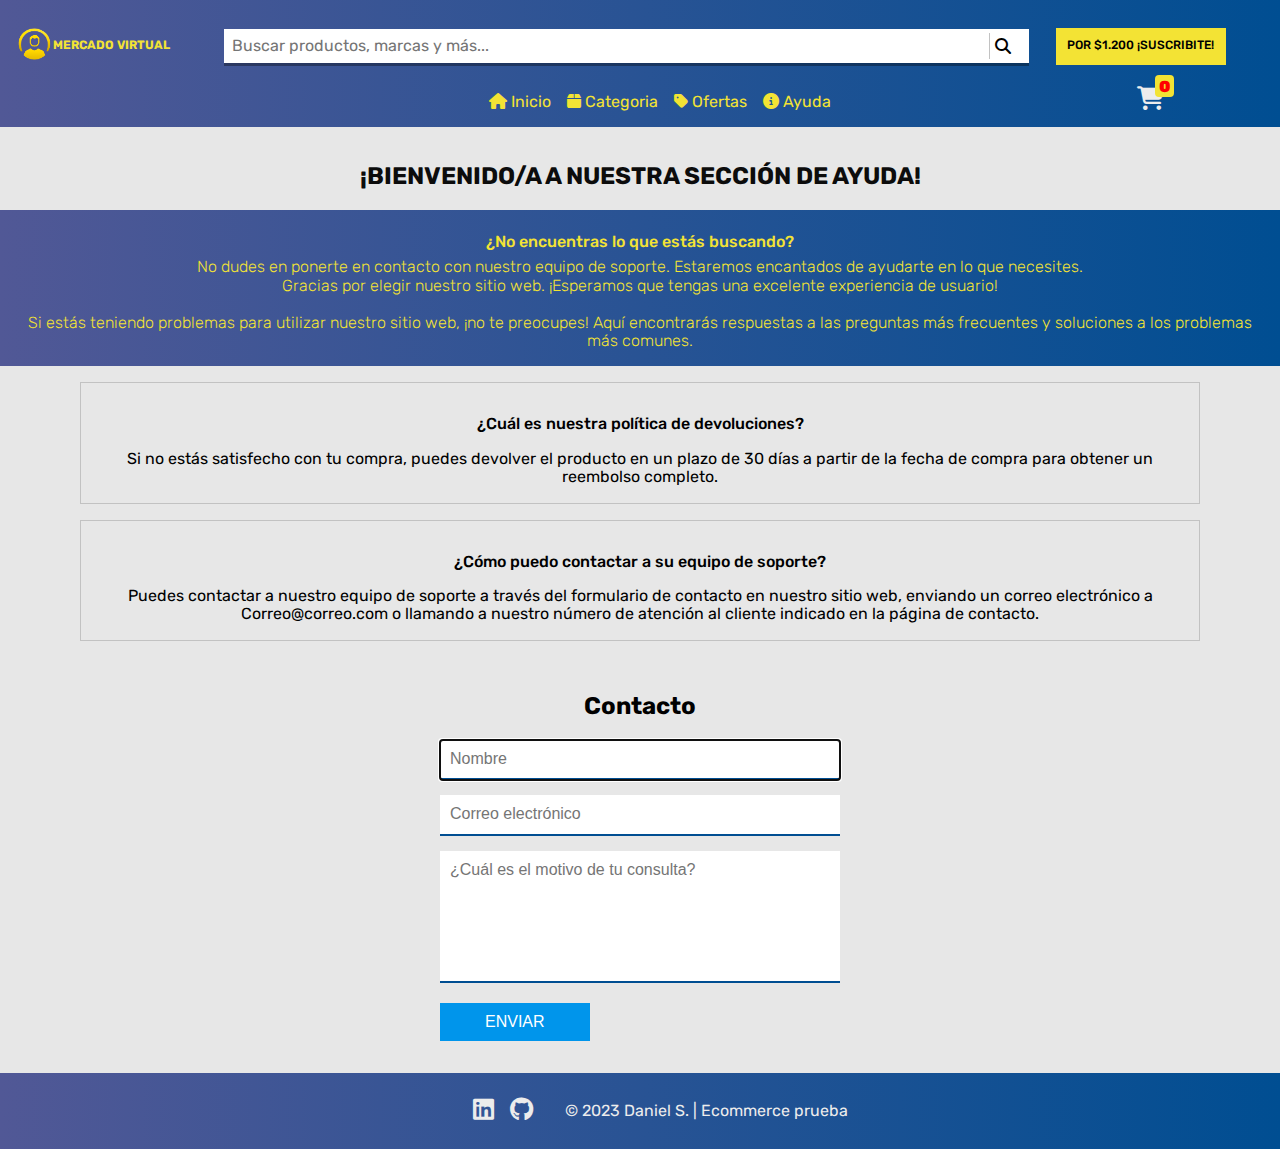
<file: ayuda.html>
<!DOCTYPE html>
<html lang="es">
<head>
    <meta charset="UTF-8">
    <meta http-equiv="X-UA-Compatible" content="IE=edge">
    <meta name="viewport" content="width=device-width, initial-scale=1.0">
    <title>Mercado Virtual</title>
    
    <!-- css -->
    <link rel="stylesheet" href="https://cdnjs.cloudflare.com/ajax/libs/font-awesome/6.4.0/css/all.min.css">
    <link rel="stylesheet" href="./css/normalize.css">
    <link rel="stylesheet" href="./css/style.css">
    <link rel="stylesheet" href="./css/ayuda.css">

</head>
<body>
    <header class="header">
        <div class="header-container">
            <div class="header-logo">
                <a href="./index.html">
                    <img class="nav-logo" src="./img/logo.png" alt="Logo">
                </a>
                    <h4 class="nav-name-logo">Mercado Virtual</h4>
            </div>
            <div class="header-nav-search">
                <input type="text" class="nav-search-imput" placeholder="Buscar productos, marcas y más...">
                <i class="fa-solid fa-magnifying-glass"></i>
            </div>
            <div class="header-nav-publicidad">
                <p>Por <span>$1.200</span> ¡Suscribite! </p>
            </div>
            <div class="nav-menu">
                <ul class="nav-menu-list">
                    <li class="nav-menu-item">
                        <a href="./index.html"><i class="fa-solid fa-house"></i> Inicio</a>
                    </li>
                    <li class="nav-menu-item">
                        <a href="./categoria.html"><i class="fa-solid fa-box"></i> Categoria</a>
                    </li>
                        
                    <li class="nav-menu-item">
                            <a href="./ofertas.html"><i class="fa-solid fa-tag"></i> Ofertas</a>
                    </li>
                    <li class="nav-menu-item">
                        <a href= "./ayuda.html"><i class="fa-solid fa-circle-info"></i> Ayuda</a>
                    </li>
                </ul>
            </div>
            <div class="nav-header-plus-menu">
                <div class="nav-headerplus-container">
                    <a href="./carrito.html"><i class="fa-solid fa-cart-shopping fa-xl btn-carrito"><span id="numero" class="cantidad">0</span></i></a>
                </div>
            </div>
            <div class="nav-menu-tablet">
                <i class="fa-solid fa-bars" id="open-menu"></i>
                <i class="fa-solid fa-xmark" id="close-menu"></i>
            </div>
        </div>

    </header>

        <!-- -- Image slider start 
        <div class="slider">
            <div class="sliders">
                -- Radio buttons start 
                <input type="radio" name="radio-btn" id="radio1">
                <input type="radio" name="radio-btn" id="radio2">
                <input type="radio" name="radio-btn" id="radio3">
                -- Radio buttons end 
                -- Slider images start 
                <div class="slide item1">
                    <img src="./img/Banner/Banner1.jpg" alt="banner1">
                </div>
                <div class="slide item2">
                    <img src="./img/Banner/banner2.jpg" alt="banner2">
                </div>
                <div class="slide item3">
                    <img src="./img/Banner/banner3.jpg" alt="banner3">
                </div>
                -- Slider images end 
                -- Automatic navigation start 
                <div class="navigation-auto">
                    <div class="auto-1"></div>
                    <div class="auto-2"></div>
                    <div class="auto-3"></div>
                </div>
                -- Automatic navigation end 
            </div>
            -- Manual navigation start 
            <div class="navigation-manual">
                <label for="radio1" class="manual-btn"></label>
                <label for="radio2" class="manual-btn"></label>
                <label for="radio3" class="manual-btn"></label>
            </div>
            -- Manual navigation end 
        </div>
        -- Image slider end  -->

    <main>
        <h2 class="titulo-principal-ayuda">¡Bienvenido/a a nuestra sección de ayuda!</h2>
        <div class="preguntas-soluciones">
            <p class="txt1">
                <span>¿No encuentras lo que estás buscando?</span><br> No dudes en ponerte en contacto con nuestro equipo de soporte. Estaremos encantados de ayudarte en lo que necesites.<br>
                Gracias por elegir nuestro sitio web. ¡Esperamos que tengas una excelente experiencia de usuario!<br><br>
                Si estás teniendo problemas para utilizar nuestro sitio web, ¡no te preocupes! Aquí encontrarás respuestas a las preguntas más frecuentes y soluciones a los problemas más comunes.
            </p>
            <div class="container-respuestas">
                <div class="preguntas-respuestas">
                    <p class="txt2">¿Cuál es nuestra política de devoluciones?<br></p>
                        <span class="respuesta">Si no estás satisfecho con tu compra, puedes devolver el producto en un plazo de 30 días a partir de la fecha de compra para obtener un reembolso completo.</span> 
                </div>
                <div class="preguntas-respuestas">
                    <p class="txt2"> ¿Cómo puedo contactar a su equipo de soporte?<br></p>
                        <span class="respuesta">Puedes contactar a nuestro equipo de soporte a través del formulario de contacto en nuestro sitio web, enviando un correo electrónico a <span>Correo@correo.com</span> o llamando a nuestro número de atención al cliente indicado en la página de contacto.</span> 
                </div>

            </div>
        </div>
        <section class="formcontato">
                <div class="formcontato__text">
                    <h2 class="formcontato__title">Contacto</h2>
                    <form>	
                        <input name="nombre" type="text" placeholder="Nombre" maxlength="30" pattern="[a-zA-Z0-9]+" required autofocus/>
                        <input name="email" type="email" placeholder="Correo electrónico" required />	
                        <textarea name="consulta" placeholder="¿Cuál es el motivo de tu consulta?" rows="6" required></textarea>
                        <button id="enviar" name="enviar" type="submit" class="btn">ENVIAR</button>
                    </form>	
                </div>
            </div>
        </section>
    </main>
    </section>
    <footer class="footer">
        <ul class="icons-footer">
            <li icon-footer><i class="fa-brands fa-linkedin"></i></li>
            <li icon-footer><i class="fa-brands fa-github"></i></li>
        </ul>
        <p class="text-footer">&#169; 2023 Daniel S. |  Ecommerce prueba</p>
    </footer>
    <script src="./js/carrito.js"></script>
    <script src="./js/menu.js"></script>
</body>
</html>
</file>
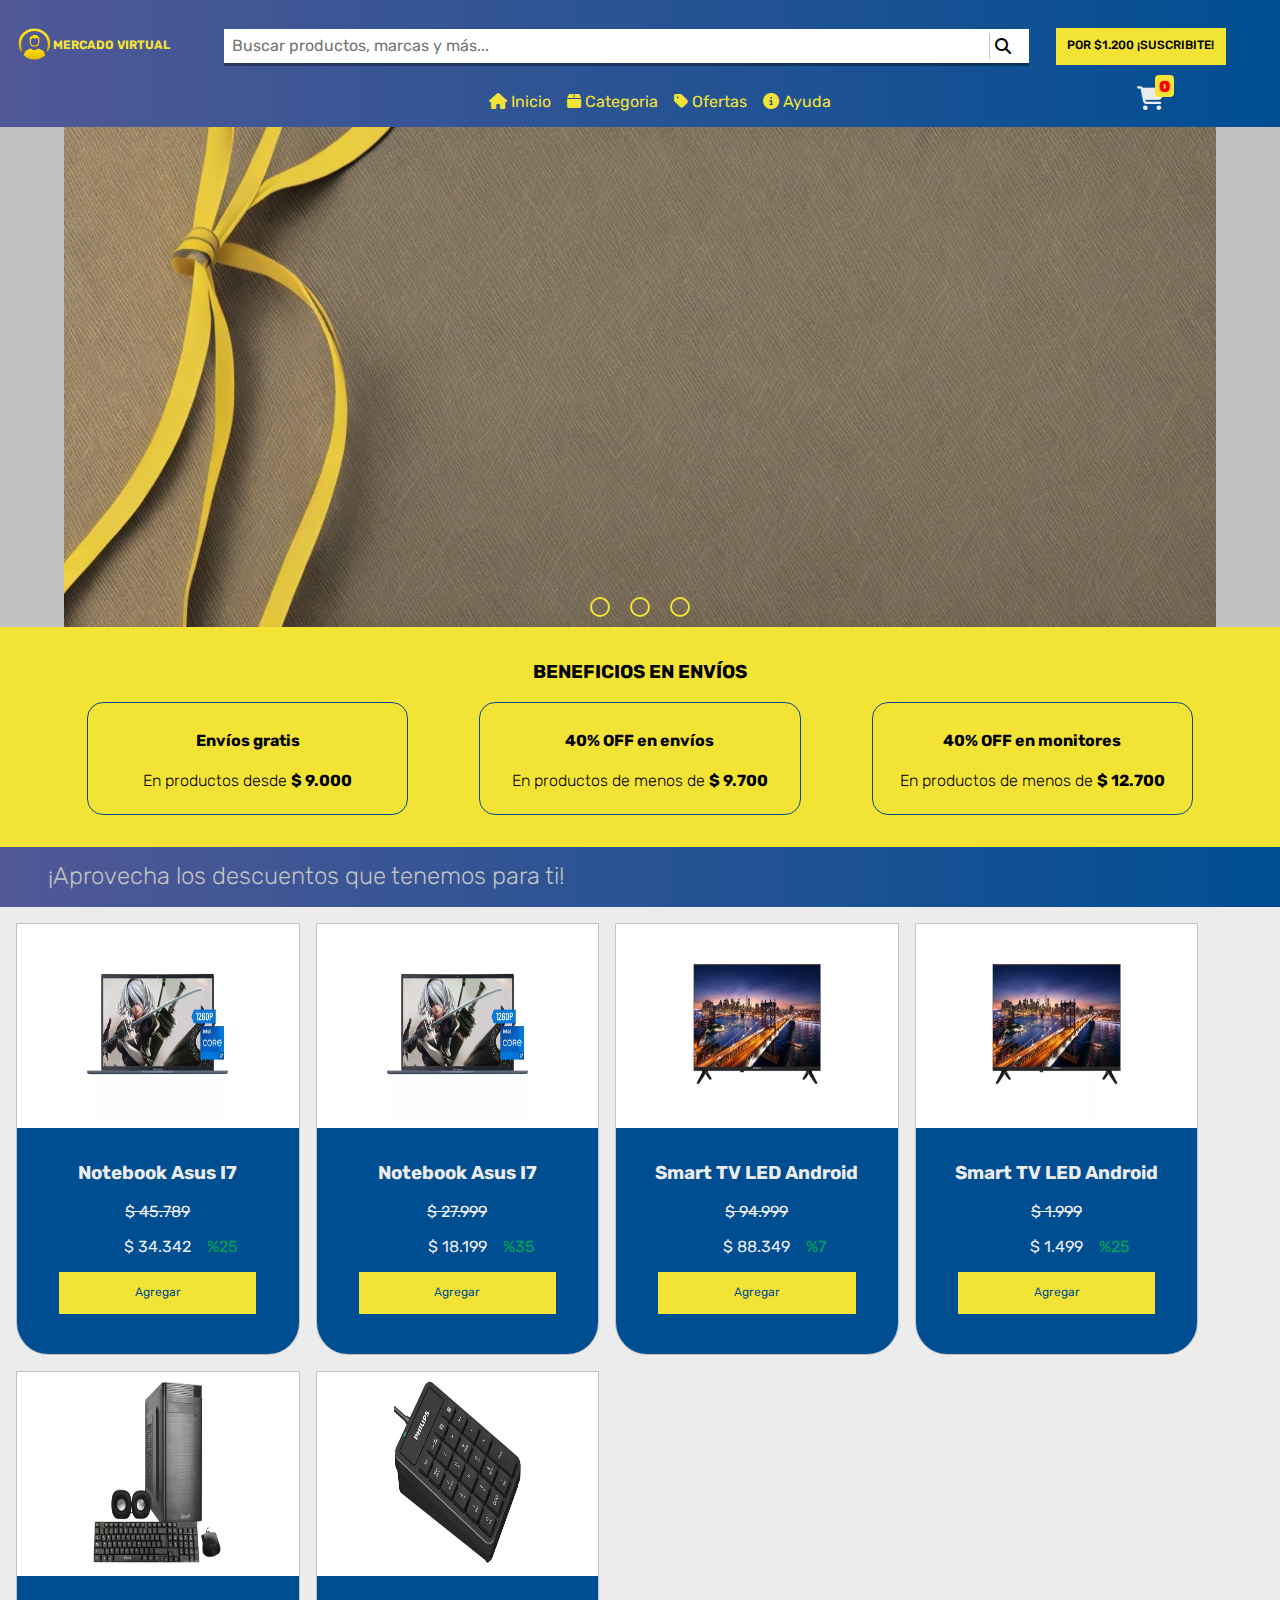
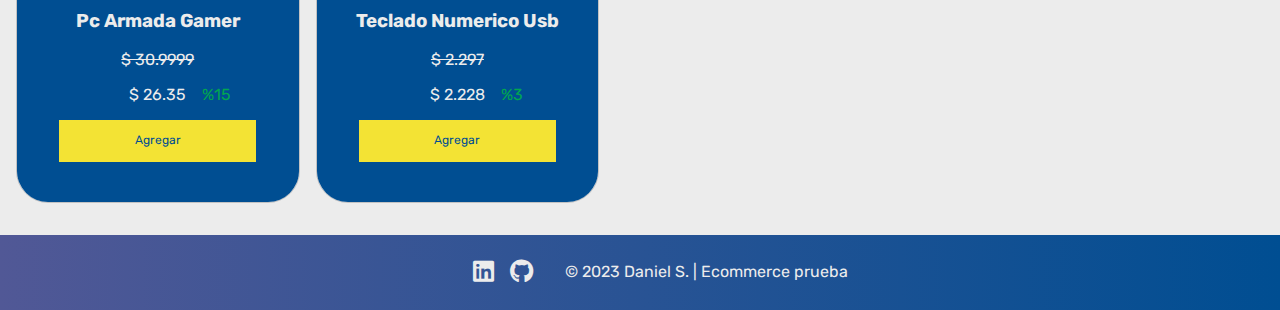
<file: ofertas.html>
<!DOCTYPE html>
<html lang="es">
<head>
    <meta charset="UTF-8">
    <meta http-equiv="X-UA-Compatible" content="IE=edge">
    <meta name="viewport" content="width=device-width, initial-scale=1.0">
    <title>Mercado Virtual</title>
    
    <!-- css -->
    <link rel="stylesheet" href="https://cdnjs.cloudflare.com/ajax/libs/font-awesome/6.4.0/css/all.min.css">
    <link rel="stylesheet" href="./css/normalize.css">
    <link rel="stylesheet" href="./css/style.css">
</head>
<body>
    <header class="header">
        <div class="header-container">
            <div class="header-logo">
                <a href="./index.html">
                    <img class="nav-logo" src="./img/logo.png" alt="Logo">
                </a>
                    <h4 class="nav-name-logo">Mercado Virtual</h4>
            </div>
            <div class="header-nav-search">
                <input type="text" class="nav-search-imput" placeholder="Buscar productos, marcas y más...">
                <i class="fa-solid fa-magnifying-glass"></i>
            </div>
            <div class="header-nav-publicidad">
                <p>Por <span>$1.200</span> ¡Suscribite! </p>
            </div>
            <div class="nav-menu">
                <ul class="nav-menu-list">
                    <li class="nav-menu-item">
                        <a href="./index.html"><i class="fa-solid fa-house"></i> Inicio</a>
                    </li>
                    <li class="nav-menu-item">
                        <a href="./categoria.html"><i class="fa-solid fa-box"></i> Categoria</a>
                    </li>
                        
                    <li class="nav-menu-item">
                            <a href="./ofertas.html"><i class="fa-solid fa-tag"></i> Ofertas</a>
                    </li>
                    <li class="nav-menu-item">
                        <a href= "./ayuda.html"><i class="fa-solid fa-circle-info"></i> Ayuda</a>
                    </li>
                </ul>
            </div>

            <div class="nav-header-plus-menu">
                <div class="nav-headerplus-container">
                    <a href="./carrito.html"><i class="fa-solid fa-cart-shopping fa-xl btn-carrito"><span id="numero" class="cantidad">0</span></i></a>

                </div>
            </div>
            <div class="nav-menu-tablet">
                <i class="fa-solid fa-bars" id="open-menu"></i>
                <i class="fa-solid fa-xmark" id="close-menu"></i>
            </div>
        </div>

    </header>

    <div class="slider-container">

    </div>
    <div class="anuncio-promo">
        <h3>Beneficios en envíos</h3>
        <div class="items-container">
            <div class="promo-envio-items item1">
                <h4>Envíos gratis</h4>
                <p>En productos desde <span>$ 9.000</span></p>
            </div>
            <div class="promo-envio-items item2">
                <h4>40% OFF en envíos</h4>
                <p>En productos de menos de <span>$ 9.700</span></p>
            </div>
            <div class="promo-envio-items item2">
                <h4>40% OFF en monitores</h4>
                <p>En productos de menos de <span>$ 12.700</span></p>
            </div>
        </div>
    </div>
    <main>
        <h2 id="titulo-principal" class="titulo-principal">¡Aprovecha los descuentos que tenemos para ti!</h2>
        <div id="oferta" class="container-productos-descuento">
            <!-- <div class="producto">
                <img class="producto-img" clas src="./img/Tecnologia/Computadoras/1.webp" alt="">
                <div class="producto-detalles">
                    <h3 class="produto-titulo">Notebook Aaasus I7 Vivobook 15</h3>
                    <p class="producto-precio"> $365.499</p>
                    <button class="producto-agregar" id="${producto.id}">Agregar</button>
                </div>
            </div>   Fin producto -->
        </div>
    </main>
    <footer class="footer">
        <ul class="icons-footer">
            <li icon-footer><i class="fa-brands fa-linkedin"></i></li>
            <li icon-footer><i class="fa-brands fa-github"></i></li>
        </ul>
        <p class="text-footer">&#169; 2023 Daniel S. |  Ecommerce prueba</p>
    </footer>
    <script src="./js/main.js"></script>
    <script src="./js/menu.js"></script>
    <script src="./js/filtroCategoria.js"></script>

</body>
</html>
</file>
<file: css/style.css>
/* Fuente */
  @import url('https://fonts.googleapis.com/css2?family=Rubik:wght@300;400;500;600;700;800&display=swap');

  :root {
    /* Colores */
    --yellow: #f3e334;
    --white: #ececec;
    --gray:  #c2c2c2;
    --green: #00a650;
    /* Tipo */
    --rubik: 'Rubik', sans-serif;
}
/* --- --- Globales --- --- */
* {
  font-family: var(--rubik);

}

ul {
  list-style: none;
}

a {
  border: none;
  text-decoration: none;
}
input {
  border: 0;
}


.disabled {
  display: none !important;
}
body{
  min-height: 100vh;

}

/* ----------------- Header ----------------- */

 .header {
  height: 100%;
  padding: 1rem 1rem 0 1rem;
  background: -webkit-linear-gradient(to right, #515896, #004e92);
  background: linear-gradient(to right, #515896, #004e92); 
}
.header-container { 
  display: grid;
  grid-template-columns: 1fr 4fr 1fr;
  grid-template-rows: 1fr;

}
.header-logo {
  display: flex;
  align-items: center;
  text-align: center;
}
.nav-logo {
  width: 2.3rem;
  cursor: pointer;

}
.nav-name-logo {
  font-size: .75rem;
  text-transform: uppercase;
  color: var(--yellow);
  padding-right: .5rem;
}

.header-nav-search {
  display: flex;
  align-items: center;
}

.nav-search-imput {
  width: 100%;
  padding: .50rem;
  box-shadow: 0 3px 0 0 rgba(0,0,0,0.35);


}
.fa-magnifying-glass {
  position: relative;
  right: 2.5rem;
  padding: .30rem;
  border-left: 1px solid var(--gray);
}

.header-nav-publicidad {
  display: flex;
  cursor: pointer;
}

.header-nav-publicidad p {
    font-size: .75rem;
    text-transform: uppercase;
    font-weight: 500;
    background: var(--yellow);
  	color: #000000;
    border: 1px solid transparent;
    padding: .65rem;
    transition: .6s;
}
.header-nav-publicidad p:hover {
    background-color: #004e92;
    border: 1px solid var(--yellow);
    color: var(--white);
}

.nav-menu {
  display: block;
  grid-area: 2/2;
}
.nav-menu-list {
  display: flex;
  justify-content: center;
  gap: 1rem;
}
.nav-menu-item a{
  color: var(--yellow);
  cursor: pointer;
}
.nav-menu-item a:hover{
  color:  var(--gray);
  cursor: pointer;
}
.cantidad {
  color: red;
  position: relative;
  top: -1rem;
  right: .55rem;
  font-size: 1rem;
  background: var(--yellow);
  padding: .1rem .25rem;
  border-radius: .25rem;
}
.nav-menu-tablet {
  display: none;
}

.nav-header-plus-menu {
  display: flex;
  grid-area: 2/3;
  justify-content: center;
  margin-bottom: .3rem;
}
.nav-headerplus-container {
  display: flex;
  align-items: center;
  cursor: pointer;
  gap: .75rem;
}

.fa-cart-shopping {
  font-size: 1.5rem;
  color: var(--white);
}

.nav-header-plus-menu p {
  position: relative;
  right: 21px;
  bottom: 13px;
  font-size: 1rem;
  font-weight: 600;
  background: var(--yellow);
  padding: .17rem .30rem;
  border-radius: .2rem;
  color: red;
}

/* ----------------- slider-item ----------------- */

.slider-container {
  display: flex;
  justify-content: center;
  align-items: center;
  background: var(--gray);

}
.slider{
  width: 90%;
  height: 500px;
  overflow: hidden;
  object-fit: contain;
}
.sliders {
  width: 350%;
  height: 500px;
  display: flex;

}

.sliders input {
  display: none;
}
.slide {
  width: 30%;
  transition: 2s;
}

.slide img {
  width: 100%;
  height: 500px;
}

/* manual slide nav */

.navigation-manual {
  position: absolute;
  width: 90%;
  margin-top: -30px;
  display: flex;
  justify-content: center;
}

.manual-btn {
  border: 2px solid var(--yellow);
  padding: .5rem;
  border-radius: 1rem;
  cursor: pointer;
  transition: 1s;
}

.manual-btn:not(:last-child) {
  margin-right: 20px;
}

.manual-btn:hover {
  background: var(--yellow);
}

#radio1:checked ~ .item1 {
  margin-left: 0;
}
#radio2:checked ~ .item1 {
  margin-left: -30%;
}
#radio3:checked ~ .item1 {
  margin-left: -60%;
}

/* Automatic nav */

.navigation-auto {
  position: absolute;
  display: flex;
  width: 90%;
  justify-content: center;
  margin-top: 471px;
}
.navigation-auto div {
  border: 1px solid transparent;
  padding: .5rem;
  border-radius: 1rem;
  transition: 1s;
}
.navigation-auto div:not(:last-child) {
  margin-right: 22px;
}

#radio1:checked ~ .navigation-auto .auto-1 {
  background: var(--yellow);
}
#radio2:checked ~ .navigation-auto .auto-2 {
  background: var(--yellow);
}
#radio3:checked ~ .navigation-auto .auto-3 {
  background: var(--yellow);
}


/* ----------------- Promo item ----------------- */

.anuncio-promo {
  padding: 1rem ;
  background: var(--yellow);
  text-align: center;
  align-items: center;
}
.anuncio-promo h3 {
  text-transform: uppercase;
}
.items-container {
  display: flex;
  justify-content: space-evenly;
}

.promo-envio-items {
  width: 23%;
  height: 10%;
  border: 1px solid #004e92;
  padding: .5rem 1rem;
  margin-bottom: 1rem;
  border-radius: 1rem;
  transition: 1s;
;}
.promo-envio-items h4, .promo-envio-items span  {
  font-weight: 700;
  
}
.promo-envio-items p {
  font-weight: 100;
}
.promo-envio-items:hover {
  color: var(--white);
  background: #004e92;
  scale: 1.1;
}

/* ----------------- Productos----------------- */
main {
  background: #ececec;
  text-align: center;
  padding-bottom: 1rem;
}
.titulo-principal {
  padding: 1rem;
  margin: 0;
  text-align: start;
  padding-left: 3rem;
  font-weight: 300;
  color: var(--gray);
  background: -webkit-linear-gradient(to right, #515896, #004e92);
  background: linear-gradient(to right, #515896, #004e92); 
}
.container-productos,.container-productos-descuento {
  display: flex;
  margin: 1rem;
  flex-wrap: wrap;
  gap: 1rem;
  justify-content: start;
}

.producto {
  background: #fff;
  border: 1px solid var(--gray);
  transition: 1s;
  border-bottom-left-radius:  2rem;
  border-bottom-right-radius:  2rem;
  overflow: hidden;
  width: 22vw;
  height: 430px;
}
.producto:hover{
  scale: 1.04;
}
.producto-img {
  position: relative;
  width: 50%;
  height: 200px;
}
.producto-detalles {
  background: #004e92;
  padding: 1rem 0;
  padding-bottom: 6rem;
 
}

.produto-titulo {
  color: var(--white);
}
.producto-precio {
  color: var(--white);
}
.producto-agregar{
  cursor: pointer;
  width: 70%;
  font-size: .75rem;
  padding: .75rem 1rem;
  border: none;
  background: var(--yellow);
  color: #004e92;
  border: 2px solid transparent;
  transition: .45s;
}

.producto-agregar:hover{
  border: 2px solid var(--yellow);
  background: #004e92;
  color: var(--yellow);
}

.btn-verTodo {
  display: inline-block;
  background: #004e92;
  border: none;
  padding: 1rem 3rem;
  font-size:  1rem;
  font-weight: 600;
  padding-bottom: 1rem;
  text-align: center;
  transition: .65s;
  color: var(--white);
}

.btn-verTodo:hover{
  scale: 1.1;
  color: var(--yellow);
}

.subrayado {
  text-decoration:line-through;

}
.descuento{
  color: var(--green);
  font-weight: 400;
  position: absolute;
  padding-left: 1rem;
}

/* ----------------- carrito----------------- */
.contenedor-carrito {
  height: 100%;
  display: grid;
  grid-template-columns: 3fr 1fr
}
.carrito-productos{
  display: flex;
  flex-direction: column;
  margin: 1rem;
  gap: 1rem;
}

.carrito-producto{
  display: flex;
  justify-content: space-between;
  align-items: center;
  background: var(--yellow);
  color: #004e92;
  padding: 0.5rem;
  padding-right: 1.5rem;
  border-radius: 1rem;

}
.carrito-producto-imagen{
  width: 5rem;
}
.carrito-producto-titulo {
  width: 23%;
}
.container-precios {
  display: grid;
  grid-template-columns: repeat(3, 1fr);
}
.carrito-producto-cantidad {
  width: 30%;
}
.sin-descuento {
  gap: 1rem;
  margin-left: 1rem;
}
.sin-descuento .carrito-producto-precio {
  grid-column: 2/3;
}
.sin-descuento .carrito-producto-subtotal {
  grid-column: 3/4;
}
.carrito-container-cantidad {
  display: flex;
  align-items: center;
  justify-content: space-evenly;
  margin: 0 5rem;
  border-radius: 2rem;
  gap: 1rem;
  padding: 0 3rem;
  background-color: #004e92;
  color: var(--yellow);
  overflow: hidden;
}
.fa-minus, .fa-plus{
  cursor: pointer;
}
.fa-minus:hover, .fa-plus:hover{
  scale: 1.1;
  
}
.carrito-acciones{
  height: 400px;
  display: grid;
  align-items: center;
  background-color: #fff;
  margin: 1rem 0;
  padding: 1rem;
  justify-content: center;
}
.carrito-acciones-vaciar, .carrito-acciones-comprar{
  color: var(--gray);
  cursor: pointer;
  border-top-right-radius: 1rem;
  border-top-left-radius: .5rem;
  border-bottom-left-radius: 1rem;
  border-bottom-right-radius: .5rem;
  border: 1px solid transparent;
  padding: .75rem 1rem;
  background: #004e92;
  transition: .8s;

}
.carrito-acciones-comprar{
  background: #f3e334;
  font-weight: 600;
  border-color: #004e92;
  color: #004e92;
  transition: .8s;
}
.carrito-acciones-vaciar:hover, .carrito-acciones-comprar:hover{
  scale: 1.1;
}
.carrito-acciones-total {
  border-top: 1px solid red;
  border-bottom: 1px solid red;
  position: relative;
  padding: 1.6rem 1rem;
  font-weight: 600;
  bottom: 1.5rem;
  text-transform: uppercase;
}

.carrito-acciones-total p:nth-child(2){
  color: var(--yellow);
  padding: 1rem 0;
  background: #004e92;
}

.carrito-producto-eliminar {
  padding: .5rem 1.5rem;
  color: var(--white);
  background: #004e92;
  border-color: transparent;
  border-radius: .4rem;
  cursor: pointer;
  transition: .6s;
}
.carrito-producto-eliminar:hover {
  padding: .5rem 1.5rem;
  color: #004e92;
  background: transparent;
  border-color: #004e92;
  border-radius: .4rem;
}
.rebaja {
  position: relative;
}

.rebaja p{
  position: relative;
  text-decoration: line-through;
}
.con-descuento {
  font-weight: 600;
  margin: 0 .75rem;
}
.sin-descuento {
  width: 20%;
}

/* ----------------- footer----------------- */

.footer {
  left: 0;
  bottom: 0;
  width: 100%;

  display: flex;
  align-items: center;
  justify-content: center;
  gap: 2rem;
  background: -webkit-linear-gradient(to right, #515896, #004e92);
  background: linear-gradient(to right, #515896, #004e92); 
}
.icons-footer {
  display: flex;
  gap: 1rem;
  font-size: 1.5rem;
  cursor: pointer;
  color: var(--white);
}
.text-footer{
  color: var(--white);
}

/* Responsive tablet */

/*Tablet*/
@media (max-width: 991.98px) {
  .header-logo {
    gap: 0;
  }
  .slider {
    height: 300px;
  }
  .navigation-manual {
    margin-top: -230px;
  }
  .navigation-auto {
    margin-top: 271px;
  }

  /* Container promo */

  .promo-envio-items {
    height: auto;
  }
  /* Productos */
  .container-productos {
    grid-template-columns: repeat(2, 1fr);
    gap: 1rem;
  }
  .producto {
    width: 100%;
    height: 370px;
  }
  .producto-img {
    width: 150px;
  }
  .descuento{
    font-size: .75rem;
    padding-left: .25rem;
  }
  /* Carrito */
  .carrito-acciones{
    display: flex;
    flex-direction: column;
    padding: 1rem;

  }
  .contenedor-carrito {
    display: block;
  }
  .carrito-producto{
    display: grid;
    grid-template-columns: 1fr 1fr;
    background: #004e92;
    color: var(--white);
    margin-bottom: 1rem;
    align-self: center;
  }
  .carrito-producto-imagen{
    width: 12.4rem;
    position: relative;
    left: .4rem;
    bottom: .5rem;
    border-bottom-left-radius: 2rem;
    border-bottom-right-radius: 2rem;
  }
  .carrito-producto-titulo ,.carrito-producto-cantidad , .carrito-producto-precio , .carrito-producto-subtotal  {
    font-weight: 600;
    width: 100%;
  }
  .carrito-producto-titulo small,.carrito-producto-cantidad small, .carrito-producto-precio small, .carrito-producto-subtotal small {
    color: var(--yellow);
  }
  .carrito-producto-titulo h3 ,.carrito-producto-cantidad p , .carrito-producto-precio p , .carrito-producto-subtotal p{
    margin: .6rem;
    font-size: 1.2rem;
  }
  .container-precios {
    grid-template-columns: repeat(2, 1fr);
    place-items: center;
  }
  .con-descuento {
    color: var(--green);
  }

  .carrito-producto-precio {
    grid-column: 1/2;
  }
  .carrito-producto-subtotal {
    grid-column: 2/2;
  }
  .carrito-producto-eliminar {
    padding: 0.5rem 1.5rem;
    color: var(--white);
    grid-column: 1;
    background: transparent;
    border-color: var(--yellow);
    border-radius: 0.4rem;
    cursor: pointer;
    transition: .6s;
  }
  .carrito-producto-eliminar:hover {
    padding: .5rem 1.5rem;
    color: #000000;
    background: var(--yellow);
    border-color: transparent;
    border-radius: .4rem;
  }
  .carrito-acciones{
    padding: 1rem;
    display: flex;
    margin: 2rem 11rem;
    justify-content: center;
    gap: 2rem;
  }
  .carrito-acciones-total {
    margin: 0;
    padding: 0;
  }
  
  .carrito-producto-cantidad {
    display: flex;
    grid-column: 2/2;
    grid-row: 3/3;
    flex-direction: column;
    align-items: center;
  }
  .carrito-producto-cantidad small {
    position: absolute;
  }
  .carrito-container-cantidad{
    background: var(--yellow);
    color: #004e92;
    margin: 1rem;
  }
  
}

/*fin tablet*/

/* phone responsive */
@media (max-width: 575.98px) {
  body{
    width: auto;
  }
  .header-container {
    padding-bottom: .75rem;

  }
  .nav-logo {
    padding-right: .5rem;

  }
  .nav-name-logo {
    display: none;
  }
  .header-container {
    display: flex;
    justify-content: space-between;
  }
  .nav-search-imput{
    padding-right: 3.5rem;
  }
  .header-nav-publicidad {
    display: none;
  }
  .fa-magnifying-glass {
    padding: 0;
    border: none;
  }
  /* .nav-menu {
    display: none;
   } */
  .nav-header-plus-input {
    font-size: .7rem;
  }
  .fa-cart-shopping {
    position: relative;
    font-size: 1rem;
    right: .45rem;
  }
  .nav-search-imput:placeholder-shown {
    padding-right: 5.5rem;
    font-size: .7rem;
    text-overflow: ellipsis;
    
  }
  .header-container p{
    padding: 0 .3rem;
  }

   /* slider */

   .slider {
    height: 200px;
    width: 100%;
  }

  .slider img{
    height: 200px;
  }
  .navigation-manual {
    margin-top: -326px;
    margin-left: 5%;
  }
  .navigation-auto {
    margin-top: 175px;
    margin-left: 5%;
  }
  /* promo */

  .items-container {
    flex-direction: column;
    align-items: center;
    
  }
  .promo-envio-items {
    width: 80%;
  }
  /*  productos */
  .container-productos {
    display: grid;
    gap: 1rem;
    grid-template-columns: repeat(2, 1fr);
  }
  .producto {
    width: 100%;
    height: 370px;
  }
  .producto-detalles {
    padding: .6rem;
    font-size: .75rem;
  }
  .producto-agregar {
    width: 80%;
    padding: .5rem;
    margin-bottom: 1rem;
  }
  .producto-img {
    width: 100%;
  }
  .descuento{
    padding-left: .35rem;

  }
  
  /* Footer */
  .footer {
    margin: 0;
  }
  /* Nav tablet */
  .nav-menu-tablet{
    display: flex;
    align-items: center;
  }
 
  .fa-bars {
    font-size: 1.2rem;
    color: var(--white);
  }
  .nav-menu{
    position: absolute;
    z-index: 1;
    box-shadow: 0 0 0 450vmax rgba(0, 0, 0, .75);
    transform: translateX(180px) translateY(54px);
    opacity: 0;
    visibility: hidden;
    transition: .2s;
    right: 21.65rem;
    top: .7rem;
  }
  .nav-menu-visible {
    transform: translateX(180px) translateY(54px);
    opacity: 1;
    visibility: visible;
  }
  .nav-menu-list {
    position: absolute;
    background: #004e92;
    border-bottom-left-radius: 2rem;
    flex-direction: column;
    top: -.95rem;
    padding: 1rem;
  }
  .nav-menu-item {
    padding: 1rem;
  }
  .nav-menu-item a{
    display: flex;
    gap: 1rem;
  }

  .cantidad {
    color: red;
    position: relative;
    top: -.5rem;
    right: .35rem;
    font-size: .75rem;
    background: var(--yellow);
    padding: .1rem .25rem;
    border-radius: .25rem;
  }

  .fa-xmark {
    position: absolute;
    z-index: 20;
    color: var(--white);
    font-size: 2rem;
    display: none;
  }
  /* Carrito */
  .carrito-producto {
    display: flex;
    flex-direction: column;
    justify-content: center;
    width: 70%;

  }
  .carrito-acciones{
    margin: 2rem 4rem;
  }
  .sin-descuento {
    display: flex;
    gap: 1rem;
    justify-content: space-between;
  }
}
</file>
<file: css/ayuda.css>
main {
    background-color: #E7E7E7;
    padding-top: 1rem;
}
.titulo-principal-ayuda {
    font-weight: 700;
    color: #0c0c0c;
    text-transform: uppercase;
}

.preguntas-soluciones {
}
.txt1{
    background: linear-gradient(to right, #515896, #004e92);
    color: var(--yellow);
    font-weight: 300;
    padding: 1rem;
}
.txt1 span{
    font-weight: 500;
    line-height: 2;
}
.container-respuestas {
    margin: 0 5rem;
}
.preguntas-respuestas {
    padding: 1rem;
    margin-bottom: 1rem;
    border: 1px solid var(--gray);
}
.preguntas-respuestas:hover {
    color: var(--white);
    background: linear-gradient(to right, #515896, #004e92);
}
.txt2{
    font-weight: 500;
}

/* Formulario */
.formcontato{
    max-width: 400px;
    margin: 0 auto;
    padding: 1rem;
}
form input, form textarea{
    margin-bottom: 15px;
    font-family: "Roboto", sans-serif;
    width: 100%;
    padding: 10px;
    box-sizing: border-box; 
    border: none; 
    color: #525c66; 
    border-bottom: 2px solid #004e92;
    font-size: 1em;
    resize: none; 
  }
  
  form button {
    display: block;
    background-color: #0095eb;
    padding: 10px 45px 10px 45px;
    border: 0;
    font-size: 1em; 
    color: 	white;
    font-family: "Roboto", sans-serif;
  }
  
  form button:hover{
      background-color: #046193;
  }
  textarea {
      resize: none;
}
</file>
